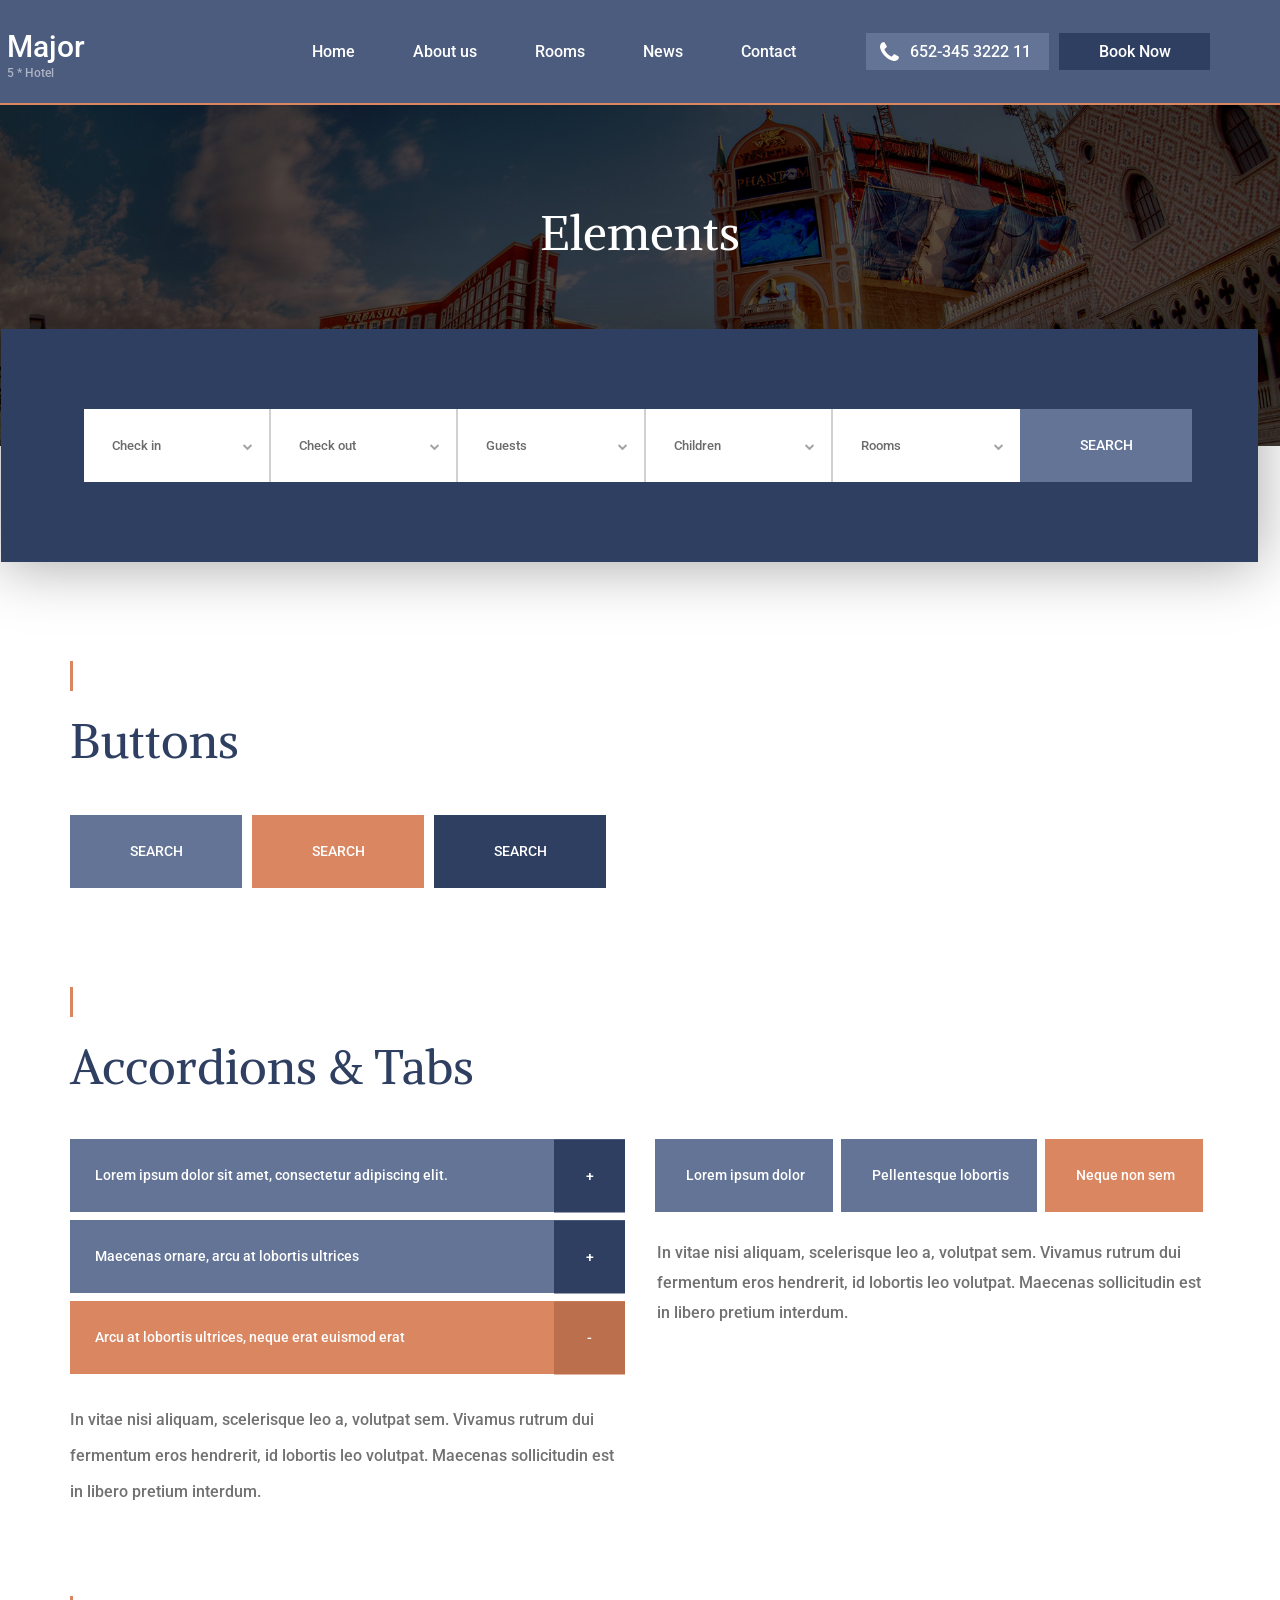
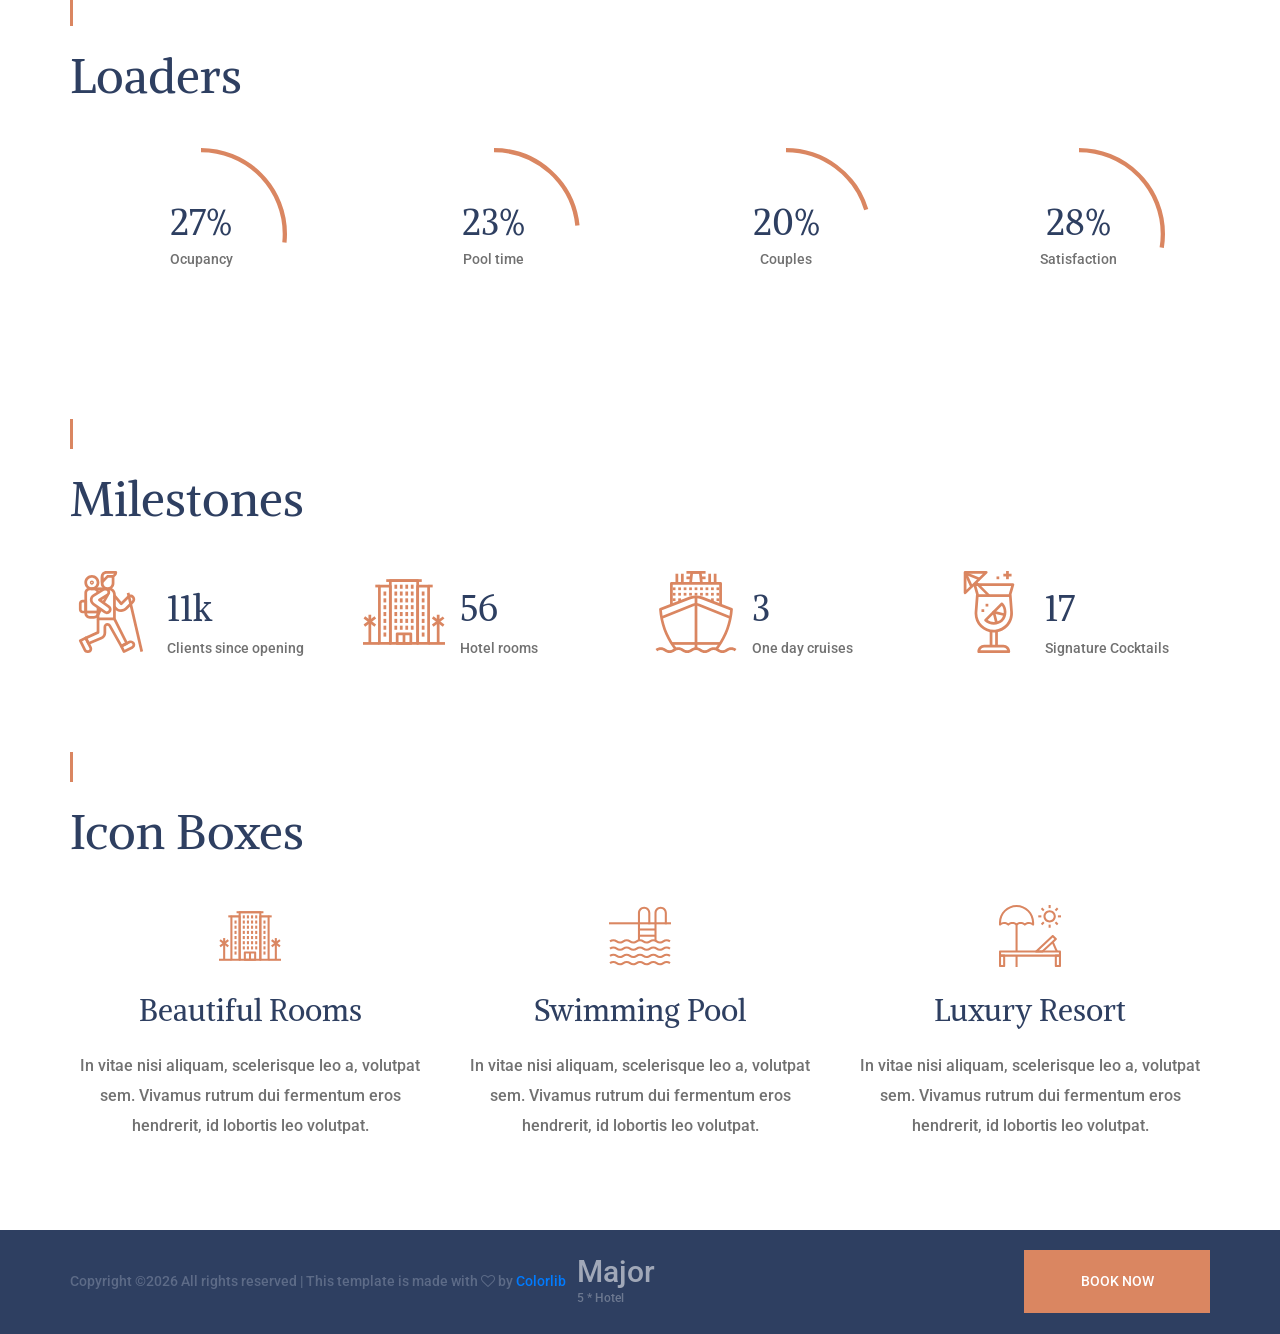
<file: RapidApiProject/wwwroot/major-master/elements.html>
<!DOCTYPE html>
<html lang="en">
<head>
<title>Elements</title>
<meta charset="utf-8">
<meta http-equiv="X-UA-Compatible" content="IE=edge">
<meta name="description" content="Major - 5* Hotel template project">
<meta name="viewport" content="width=device-width, initial-scale=1">
<link rel="stylesheet" type="text/css" href="styles/bootstrap-4.1.2/bootstrap.min.css">
<link href="plugins/font-awesome-4.7.0/css/font-awesome.min.css" rel="stylesheet" type="text/css">
<link rel="stylesheet" type="text/css" href="styles/elements.css">
<link rel="stylesheet" type="text/css" href="styles/elements_responsive.css">
</head>
<body>

<div class="super_container">
	
	<!-- Header -->
	<header class="header">
		<div class="container">
			<div class="row">
				<div class="col">
					<div class="header_content d-flex flex-row align-items-center justify-content-start">
						<div class="logo">
							<a href="#">
								<div>Major</div>
								<div>5 * Hotel</div>
							</a>
						</div>
						<nav class="main_nav">
							<ul class="d-flex flex-row align-items-center justify-content-start">
								<li><a href="index.html">Home</a></li>
								<li><a href="about.html">About us</a></li>
								<li><a href="rooms.html">Rooms</a></li>
								<li><a href="blog.html">News</a></li>
								<li><a href="contact.html">Contact</a></li>
							</ul>
						</nav>
						<div class="header_extra d-flex flex-row align-items-center justify-content-start ml-auto">
							<div class="phone d-flex flex-row align-items-center justify-content-start"><i class="fa fa-phone" aria-hidden="true"></i><span>652-345 3222 11</span></div>
							<div class="book_button trans_200"><a href="#">Book Now</a></div>
						</div>
						<div class="hamburger ml-auto"><i class="fa fa-bars" aria-hidden="true"></i></div>
					</div>
				</div>
			</div>
		</div>
	</header>

	<!-- Menu -->

	<div class="menu">
		<div class="background_image" style="background-image:url(images/menu.jpg)"></div>
		<div class="menu_content d-flex flex-column align-items-center justify-content-center">
			<ul class="menu_nav_list text-center">
				<li><a href="index.html">Home</a></li>
				<li><a href="about.html">About us</a></li>
				<li><a href="rooms.html">Rooms</a></li>
				<li><a href="news.html">News</a></li>
				<li><a href="contact.html">Contact</a></li>
			</ul>
			<div class="menu_review"><a href="#">Book Now</a></div>
		</div>
	</div>

	<!-- Home -->

	<div class="home">
		<div class="parallax_background parallax-window" data-parallax="scroll" data-image-src="images/elements.jpg" data-speed="0.8"></div>
		<div class="home_container">
			<div class="container">
				<div class="row">
					<div class="col">
						<div class="home_content text-center">
							<div class="home_title"><h1>Elements</h1></div>
						</div>
					</div>
				</div>
			</div>
		</div>
	</div>

	<!-- Search Box -->

	<div class="search_box">
		<div class="container">
			<div class="row">
				<div class="col">
					<div class="search_box_container d-flex flex-row align-items-center justify-content-start">
						<div class="search_form_container">
							<form action="#" id="search_form" class="search_form">
								<div class="d-flex flex-lg-row flex-column align-items-center justify-content-start">
									<ul class="search_form_list d-flex flex-row align-items-center justify-content-start flex-wrap">
										<li class="search_dropdown d-flex flex-row align-items-center justify-content-start">
											<span>Check in</span>
											<i class="fa fa-chevron-down ml-auto" aria-hidden="true"></i>
											<ul>
												<li>Check in item 1</li>
												<li>Check in item 2</li>
												<li>Check in item 3</li>
												<li>Check in item 4</li>
												<li>Check in item 5</li>
											</ul>
										</li>
										<li class="search_dropdown d-flex flex-row align-items-center justify-content-start">
											<span>Check out</span>
											<i class="fa fa-chevron-down ml-auto" aria-hidden="true"></i>
											<ul>
												<li>Check out item 1</li>
												<li>Check out item 2</li>
												<li>Check out item 3</li>
												<li>Check out item 4</li>
												<li>Check out item 5</li>
											</ul>
										</li>
										<li class="search_dropdown d-flex flex-row align-items-center justify-content-start">
											<span>Guests</span>
											<i class="fa fa-chevron-down ml-auto" aria-hidden="true"></i>
											<ul>
												<li>1</li>
												<li>2</li>
												<li>3</li>
												<li>4</li>
												<li>5</li>
											</ul>
										</li>
										<li class="search_dropdown d-flex flex-row align-items-center justify-content-start">
											<span>Children</span>
											<i class="fa fa-chevron-down ml-auto" aria-hidden="true"></i>
											<ul>
												<li>1</li>
												<li>2</li>
												<li>3</li>
												<li>4</li>
												<li>5</li>
											</ul>
										</li>
										<li class="search_dropdown d-flex flex-row align-items-center justify-content-start">
											<span>Rooms</span>
											<i class="fa fa-chevron-down ml-auto" aria-hidden="true"></i>
											<ul>
												<li>1</li>
												<li>2</li>
												<li>3</li>
												<li>4</li>
												<li>5</li>
											</ul>
										</li>
									</ul>
									<button class="search_button">search</button>
								</div>
							</form>
						</div>
					</div>
				</div>
			</div>
		</div>
	</div>

	<!-- Elements -->

	<div class="elements">
		<div class="container">
			<div class="row">
				<div class="col">
					
					<!-- Buttons -->
					<div class="buttons">
						<div class="section_title_container_2">
							<div class="section_title"><h1>Buttons</h1></div>
						</div>
						<div class="buttons_container d-flex flex-row align-items-start justify-content-start flex-wrap">
							<div class="e_button button button_1"><a href="#">search</a></div>
							<div class="e_button button button_2"><a href="#">search</a></div>
							<div class="e_button button button_3"><a href="#">search</a></div>
						</div>
					</div>

					<!-- Accordions & Tabs -->
					<div class="acc_and_tabs">
						<div class="section_title_container_2">
							<div class="section_title"><h1>Accordions & Tabs</h1></div>
						</div>
						<div class="row acc_tabs_row">
							
							<!-- Accordions -->
							<div class="col-lg-6">
								<div class="accordions">

									<!-- Accordion -->
									<div class="accordion_container">
										<div class="accordion d-flex flex-row align-items-center"><div>Lorem ipsum dolor sit amet, consectetur adipiscing elit.</div></div>
										<div class="accordion_panel">
											<div>
												<p>In vitae nisi aliquam, scelerisque leo a, volutpat sem. Vivamus rutrum dui fermentum eros hendrerit, id lobortis leo volutpat. Maecenas sollicitudin est in libero pretium interdum.</p>
											</div>
										</div>
									</div>
									
									<!-- Accordion -->
									<div class="accordion_container">
										<div class="accordion d-flex flex-row align-items-center"><div>Maecenas ornare, arcu at lobortis ultrices</div></div>
										<div class="accordion_panel">
											<div>
												<p>In vitae nisi aliquam, scelerisque leo a, volutpat sem. Vivamus rutrum dui fermentum eros hendrerit, id lobortis leo volutpat. Maecenas sollicitudin est in libero pretium interdum.</p>
											</div>
										</div>
									</div>

									<!-- Accordion -->
									<div class="accordion_container">
										<div class="accordion d-flex flex-row align-items-center active"><div>Arcu at lobortis ultrices, neque erat euismod erat</div></div>
										<div class="accordion_panel">
											<div>
												<p>In vitae nisi aliquam, scelerisque leo a, volutpat sem. Vivamus rutrum dui fermentum eros hendrerit, id lobortis leo volutpat. Maecenas sollicitudin est in libero pretium interdum.</p>
											</div>
										</div>
									</div>

								</div>
							</div>

							<!-- Tabs -->
							<div class="col-lg-6 tabs_col">
								<div class="tabs">
									<div class="tabs_container">
										<div class="tabs d-flex flex-row align-items-center justify-content-start flex-wrap">
											<div class="tab">Lorem ipsum dolor</div>
											<div class="tab">Pellentesque lobortis</div>
											<div class="tab active">Neque non sem</div>
										</div>
										<div class="tab_panels">
											<div class="tab_panel">
												<div class="tab_panel_content">
													<div class="tab_text">
														<p>In vitae nisi aliquam, scelerisque leo a, volutpat sem. Vivamus rutrum dui fermentum eros hendrerit, id lobortis leo volutpat. Maecenas sollicitudin est in libero pretium interdum.</p>
													</div>
												</div>
											</div>
											<div class="tab_panel">
												<div class="tab_panel_content">
													<div class="tab_text">
														<p>In vitae nisi aliquam, scelerisque leo a, volutpat sem. Vivamus rutrum dui fermentum eros hendrerit, id lobortis leo volutpat. Maecenas sollicitudin est in libero pretium interdum.</p>
													</div>
												</div>
											</div>
											<div class="tab_panel active">
												<div class="tab_panel_content">
													<div class="tab_text">
														<p>In vitae nisi aliquam, scelerisque leo a, volutpat sem. Vivamus rutrum dui fermentum eros hendrerit, id lobortis leo volutpat. Maecenas sollicitudin est in libero pretium interdum.</p>
													</div>
												</div>
											</div>
										</div>
									</div>
								</div>
							</div>
						</div>
					</div>

					<!-- Loaders -->
					<div class="loaders">
						<div class="section_title_container_2">
							<div class="section_title"><h1>Loaders</h1></div>
						</div>
						<div class="row loaders_row">

							<!-- Loader -->
							<div class="col-xl-3 col-md-6 loader_col">
								<!-- Loader -->
								<div class="loader_container text-center">
									<div class="loader text-center" data-perc="0.95"></div>
									<div class="loader_content">
										<div class="loader_title">Ocupancy</div>
									</div>
								</div>
							</div>

							<!-- Loader -->
							<div class="col-xl-3 col-md-6 loader_col">
								<!-- Loader -->
								<div class="loader_container text-center">
									<div class="loader text-center" data-perc="0.85"></div>
									<div class="loader_content">
										<div class="loader_title">Pool time</div>
									</div>
								</div>
							</div>

							<!-- Loader -->
							<div class="col-xl-3 col-md-6 loader_col">
								<!-- Loader -->
								<div class="loader_container text-center">
									<div class="loader text-center" data-perc="0.75"></div>
									<div class="loader_content">
										<div class="loader_title">Couples</div>
									</div>
								</div>
							</div>

							<!-- Loader -->
							<div class="col-xl-3 col-md-6 loader_col">
								<!-- Loader -->
								<div class="loader_container text-center">
									<div class="loader text-center" data-perc="1.00"></div>
									<div class="loader_content">
										<div class="loader_title">Satisfaction</div>
									</div>
								</div>
							</div>

						</div>
					</div>

					<!-- Milestones -->
					<div class="milestones">
						<div class="section_title_container_2">
							<div class="section_title"><h1>Milestones</h1></div>
						</div>
						<div class="row milestones_row">
				
							<!-- Milestone -->
							<div class="col-xl-3 col-md-6 milestone_col">
								<div class="milestone d-flex flex-row align-items-end justify-content-start">
									<div class="milestone_icon"><img src="images/icon_4.svg" alt="https://www.flaticon.com/authors/monkik"></div>
									<div class="milestone_content">
										<div class="milestone_counter" data-end-value="23" data-sign-after="k">0</div>
										<div class="milestone_text">Clients since opening</div>
									</div>
								</div>
							</div>

							<!-- Milestone -->
							<div class="col-xl-3 col-md-6 milestone_col">
								<div class="milestone d-flex flex-row align-items-end justify-content-start">
									<div class="milestone_icon"><img src="images/icon_1.svg" alt="https://www.flaticon.com/authors/monkik"></div>
									<div class="milestone_content">
										<div class="milestone_counter" data-end-value="120">0</div>
										<div class="milestone_text">Hotel rooms</div>
									</div>
								</div>
							</div>

							<!-- Milestone -->
							<div class="col-xl-3 col-md-6 milestone_col">
								<div class="milestone d-flex flex-row align-items-end justify-content-start">
									<div class="milestone_icon"><img src="images/icon_5.svg" alt="https://www.flaticon.com/authors/monkik"></div>
									<div class="milestone_content">
										<div class="milestone_counter" data-end-value="7">0</div>
										<div class="milestone_text">One day cruises</div>
									</div>
								</div>
							</div>

							<!-- Milestone -->
							<div class="col-xl-3 col-md-6 milestone_col">
								<div class="milestone d-flex flex-row align-items-end justify-content-start">
									<div class="milestone_icon"><img src="images/icon_6.svg" alt="https://www.flaticon.com/authors/monkik"></div>
									<div class="milestone_content">
										<div class="milestone_counter" data-end-value="36">0</div>
										<div class="milestone_text">Signature Cocktails</div>
									</div>
								</div>
							</div>

						</div>
					</div>

					<!-- Icon Boxes -->
					<div class="icon_boxes">
						<div class="section_title_container_2">
							<div class="section_title"><h1>Icon Boxes</h1></div>
						</div>
						<div class="row icon_box_row">

							<!-- Icon Box -->
							<div class="col-lg-4">
								<div class="icon_box text-center">
									<div class="icon_box_icon"><img src="images/icon_1.svg" alt="https://www.flaticon.com/authors/monkik"></div>
									<div class="icon_box_title"><h2>Beautiful Rooms</h2></div>
									<div class="icon_box_text">
										<p>In vitae nisi aliquam, scelerisque leo a, volutpat sem. Vivamus rutrum dui fermentum eros hendrerit, id lobortis leo volutpat.</p>
									</div>
								</div>
							</div>

							<!-- Icon Box -->
							<div class="col-lg-4">
								<div class="icon_box text-center">
									<div class="icon_box_icon"><img src="images/icon_2.svg" alt="https://www.flaticon.com/authors/monkik"></div>
									<div class="icon_box_title"><h2>Swimming Pool</h2></div>
									<div class="icon_box_text">
										<p>In vitae nisi aliquam, scelerisque leo a, volutpat sem. Vivamus rutrum dui fermentum eros hendrerit, id lobortis leo volutpat.</p>
									</div>
								</div>
							</div>

							<!-- Icon Box -->
							<div class="col-lg-4">
								<div class="icon_box text-center">
									<div class="icon_box_icon"><img src="images/icon_3.svg" alt="https://www.flaticon.com/authors/monkik"></div>
									<div class="icon_box_title"><h2>Luxury Resort</h2></div>
									<div class="icon_box_text">
										<p>In vitae nisi aliquam, scelerisque leo a, volutpat sem. Vivamus rutrum dui fermentum eros hendrerit, id lobortis leo volutpat.</p>
									</div>
								</div>
							</div>

						</div>
					</div>

				</div>
			</div>
		</div>
	</div>

	<!-- Footer -->

	<footer class="footer">
		<div class="container">
			<div class="row">
				<div class="col">
					<div class="footer_content d-flex flex-md-row flex-column align-items-center align-items-start justify-content-start">
						<div class="copyright"><!-- Link back to Colorlib can't be removed. Template is licensed under CC BY 3.0. -->
Copyright &copy;<script>document.write(new Date().getFullYear());</script> All rights reserved | This template is made with <i class="fa fa-heart-o" aria-hidden="true"></i> by <a href="https://colorlib.com" target="_blank">Colorlib</a>
<!-- Link back to Colorlib can't be removed. Template is licensed under CC BY 3.0. --></div>
						<div class="footer_logo">
							<div class="logo">
								<a href="#">
									<div>Major</div>
									<div>5 * Hotel</div>
								</a>
							</div>
						</div>
						<div class="button footer_button ml-md-auto"><a href="#">book now</a></div>
					</div>
				</div>
			</div>
		</div>
	</footer>
</div>

<script src="js/jquery-3.2.1.min.js"></script>
<script src="styles/bootstrap-4.1.2/popper.js"></script>
<script src="styles/bootstrap-4.1.2/bootstrap.min.js"></script>
<script src="plugins/greensock/TweenMax.min.js"></script>
<script src="plugins/greensock/TimelineMax.min.js"></script>
<script src="plugins/scrollmagic/ScrollMagic.min.js"></script>
<script src="plugins/greensock/animation.gsap.min.js"></script>
<script src="plugins/greensock/ScrollToPlugin.min.js"></script>
<script src="plugins/easing/easing.js"></script>
<script src="plugins/progressbar/progressbar.min.js"></script>
<script src="plugins/parallax-js-master/parallax.min.js"></script>
<script src="js/elements.js"></script>
</body>
</html>
</file>
<file: RapidApiProject/wwwroot/major-master/styles/elements.css>
@charset "utf-8";
/* CSS Document */

/******************************

[Table of Contents]

1. Fonts
2. Body and some general stuff
3. Header
4. Menu
5. Home
6. Search Box
7. Elements
	7.1 Buttons
	7.2 Accordions
	7.3 Tabs
	7.4 Loaders
	7.5 Milestones
	7.6 Icon Boxes
8. Footer


******************************/

/***********
1. Fonts
***********/

@import url('https://fonts.googleapis.com/css?family=Alike|Roboto:300,400,500,700,900');

/*********************************
2. Body and some general stuff
*********************************/

*
{
	margin: 0;
	padding: 0;
	-webkit-font-smoothing: antialiased;
	-webkit-text-shadow: rgba(0,0,0,.01) 0 0 1px;
	text-shadow: rgba(0,0,0,.01) 0 0 1px;
}
body
{
	font-family: 'Roboto', sans-serif;
	font-size: 14px;
	font-weight: 400;
	background: #FFFFFF;
	color: #a5a5a5;
}
div
{
	display: block;
	position: relative;
	-webkit-box-sizing: border-box;
    -moz-box-sizing: border-box;
    box-sizing: border-box;
}
ul
{
	list-style: none;
	margin-bottom: 0px;
}
p
{
	font-family: 'Roboto', sans-serif;
	font-size: 16px;
	line-height: 1.875;
	font-weight: 500;
	color: #717171;
	-webkit-font-smoothing: antialiased;
	-webkit-text-shadow: rgba(0,0,0,.01) 0 0 1px;
	text-shadow: rgba(0,0,0,.01) 0 0 1px;
}
p a
{
	display: inline;
	position: relative;
	color: inherit;
	border-bottom: solid 1px #ffa07f;
	-webkit-transition: all 200ms ease;
	-moz-transition: all 200ms ease;
	-ms-transition: all 200ms ease;
	-o-transition: all 200ms ease;
	transition: all 200ms ease;
}
p:last-of-type
{
	margin-bottom: 0;
}
a
{
	-webkit-transition: all 200ms ease;
	-moz-transition: all 200ms ease;
	-ms-transition: all 200ms ease;
	-o-transition: all 200ms ease;
	transition: all 200ms ease;
}
a, a:hover, a:visited, a:active, a:link
{
	text-decoration: none;
	-webkit-font-smoothing: antialiased;
	-webkit-text-shadow: rgba(0,0,0,.01) 0 0 1px;
	text-shadow: rgba(0,0,0,.01) 0 0 1px;
}
p a:active
{
	position: relative;
	color: #FF6347;
}
p a:hover
{
	color: #FFFFFF;
	background: #ffa07f;
}
p a:hover::after
{
	opacity: 0.2;
}
::selection
{
	background: rgba(218,134,97,1);
	color: #FFFFFF;
}
p::selection
{
	
}
h1{font-size: 48px;}
h2{font-size: 30px;}
h3{font-size: 24px;}
h4{font-size: 18px;}
h5{font-size: 14px;}
h1, h2, h3, h4, h5, h6
{
	font-family: 'Alike', sans-serif;
	-webkit-font-smoothing: antialiased;
	-webkit-text-shadow: rgba(0,0,0,.01) 0 0 1px;
	text-shadow: rgba(0,0,0,.01) 0 0 1px;
	line-height: 1.2;
	color: #2e3f61;
}
h1::selection, 
h2::selection, 
h3::selection, 
h4::selection, 
h5::selection, 
h6::selection
{
	
}
.form-control
{
	color: #db5246;
}
section
{
	display: block;
	position: relative;
	box-sizing: border-box;
}
.clear
{
	clear: both;
}
.clearfix::before, .clearfix::after
{
	content: "";
	display: table;
}
.clearfix::after
{
	clear: both;
}
.clearfix
{
	zoom: 1;
}
.float_left
{
	float: left;
}
.float_right
{
	float: right;
}
.trans_200
{
	-webkit-transition: all 200ms ease;
	-moz-transition: all 200ms ease;
	-ms-transition: all 200ms ease;
	-o-transition: all 200ms ease;
	transition: all 200ms ease;
}
.trans_300
{
	-webkit-transition: all 300ms ease;
	-moz-transition: all 300ms ease;
	-ms-transition: all 300ms ease;
	-o-transition: all 300ms ease;
	transition: all 300ms ease;
}
.trans_400
{
	-webkit-transition: all 400ms ease;
	-moz-transition: all 400ms ease;
	-ms-transition: all 400ms ease;
	-o-transition: all 400ms ease;
	transition: all 400ms ease;
}
.trans_500
{
	-webkit-transition: all 500ms ease;
	-moz-transition: all 500ms ease;
	-ms-transition: all 500ms ease;
	-o-transition: all 500ms ease;
	transition: all 500ms ease;
}
.fill_height
{
	height: 100%;
}
.super_container
{
	width: 100%;
	overflow: hidden;
}
.prlx_parent
{
	overflow: hidden;
}
.prlx
{
	height: 130% !important;
}
.parallax-window
{
    min-height: 400px;
    background: transparent;
}
.parallax_background
{
	position: absolute;
	top: 0;
	left: 0;
	width: 100%;
	height: 100%;
}
.background_image
{
	position: absolute;
	top: 0;
	left: 0;
	width: 100%;
	height: 100%;
	background-repeat: no-repeat;
	background-size: cover;
	background-position: center center;
}
.nopadding
{
	padding: 0px !important;
}
.section_title_container
{
	padding-top: 52px;
}
.section_title_container::after
{
	position: absolute;
	top: 0;
	left: 50%;
	-webkit-transform: translateX(-50%);
	-moz-transform: translateX(-50%);
	-ms-transform: translateX(-50%);
	-o-transform: translateX(-50%);
	transform: translateX(-50%);
	width: 3px;
	height: 30px;
	background: #da8661;
	content: '';
}
.section_title_container_2
{
	padding-top: 52px;
}
.section_title_container_2::after
{
	position: absolute;
	top: 0;
	left: 0;
	width: 3px;
	height: 30px;
	background: #da8661;
	content: '';
}
.section_title h1
{
	color: #2e3f61;
}
.section_text
{
	max-width: 910px;
	margin-left: auto;
	margin-right: auto;
	margin-top: 17px;
	font-size: 16px;
	font-weight: 500;
	color: #717171;
	line-height: 2.25;
}
.button
{
	width: 186px;
	height: 63px;
	background: #637496;
	text-align: center;
}
.button::before
{
	display: block;
	position: absolute;
	top: 0;
	left: 0;
	width: 0%;
	height: 100%;
	content: '';
	background: #da8661;
	z-index: 0;
	-webkit-transition: all 200ms ease;
	-moz-transition: all 200ms ease;
	-ms-transition: all 200ms ease;
	-o-transition: all 200ms ease;
	transition: all 400ms ease;
}
.button:hover::before
{
	width: 100%;
}
.button a
{
	display: block;
	position: relative;
	width: 100%;
	height: 100%;
	font-size: 14px;
	font-weight: 500;
	color: #FFFFFF;
	line-height: 63px;
	text-transform: uppercase;
	z-index: 1;
}

/*********************************
3. Header
*********************************/

.header
{
	position: fixed;
	top: 0;
	left: 0;
	width: 100%;
	background: #4c5c7e;
	z-index: 100;
	border-bottom: solid 2px #da8661;
}
.header_content
{
	width: 100%;
	height: 103px;
	-webkit-transition: all 400ms ease;
	-moz-transition: all 400ms ease;
	-ms-transition: all 400ms ease;
	-o-transition: all 400ms ease;
	transition: all 400ms ease;
}
.header.scrolled .header_content
{
	height: 80px;
}
.logo
{
	position: absolute;
	left: -63px;
	top: 55%;
	-webkit-transform: translateY(-50%);
	-moz-transform: translateY(-50%);
	-ms-transform: translateY(-50%);
	-o-transform: translateY(-50%);
	transform: translateY(-50%);
}
.logo a > div:first-child
{
	font-size: 30px;
	font-weight: 500;
	color: #FFFFFF;
	line-height: 0.75;
}
.logo a > div:last-child
{
	font-size: 12px;
	font-weight: 500;
	color: rgba(255,255,255,0.54);
	line-height: 0.75;
	margin-top: 11px;
}
.main_nav
{
	margin-left: 230px;
}
.main_nav ul li
{
	height: 37px;
	padding-left: 12px;
	padding-right: 11px;
	background: transparent;
	-webkit-transition: all 200ms ease;
	-moz-transition: all 200ms ease;
	-ms-transition: all 200ms ease;
	-o-transition: all 200ms ease;
	transition: all 200ms ease;
}
.main_nav ul li:not(:last-of-type)
{
	margin-right: 35px;
}
.main_nav ul li.active,
.main_nav ul li:hover
{
	background: #637496;
}
.main_nav ul li a
{
	font-size: 16px;
	font-weight: 500;
	color: #FFFFFF;
	line-height: 37px;
	white-space: nowrap;
}
.phone
{
	height: 37px;
	padding-left: 14px;
	padding-right: 18px;
	background: #637496;
	font-size: 16px;
	font-weight: 500;
	color: #FFFFFF;
	line-height: 37px;
	margin-right: 10px;
	white-space: nowrap;
}
.phone i
{
	color: #FFFFFF;
	font-size: 24px;
	margin-right: 11px;
}
.book_button
{
	width: 151px;
	height: 37px;
	background: #2e3f61;
	text-align: center;
}
.book_button:hover
{
	background: #637496;
}
.book_button a
{
	display: block;
	font-size: 16px;
	font-weight: 500;
	color: #FFFFFF;
	line-height: 37px;
}
.hamburger
{
	display: none;
	cursor: pointer;
	margin-top: 5px;
}
.hamburger i
{
	font-size: 18px;
	color: #FFFFFF;
	-webkit-transition: all 200ms ease;
	-moz-transition: all 200ms ease;
	-ms-transition: all 200ms ease;
	-o-transition: all 200ms ease;
	transition: all 200ms ease;
}
.hamburger i:hover
{
	color: #d6baa0;
}

/*********************************
4. Menu
*********************************/

.menu
{
	position: fixed;
	left: 0;
	top: -100vh;
	width: 100vw;
	height: 100vh;
	background: #0b1423;
	z-index: 99;
	-webkit-transition: all 800ms cubic-bezier(.88,.31,.65,.91);
	-moz-transition: all 800ms cubic-bezier(.88,.31,.65,.91);
	-ms-transition: all 800ms cubic-bezier(.88,.31,.65,.91);
	-o-transition: all 800ms cubic-bezier(.88,.31,.65,.91);
	transition: all 800ms cubic-bezier(.88,.31,.65,.91);
}
.menu.active
{
	top: 0;
}
.menu_content
{
	width: 100%;
	height: 100%;
}
.menu_nav_list li
{
	-webkit-transform: translateY(-50px);
	-moz-transform: translateY(-50px);
	-ms-transform: translateY(-50px);
	-o-transform: translateY(-50px);
	transform: translateY(-50px);
	visibility: hidden;
	opacity: 0;
	-webkit-transition: all 800ms ease;
	-moz-transition: all 800ms ease;
	-ms-transition: all 800ms ease;
	-o-transition: all 800ms ease;
	transition: all 800ms ease;
}
.menu_nav_list li:first-child
{
	transition-delay: 400ms;
}
.menu_nav_list li:nth-child(2)
{
	transition-delay: 500ms;
}
.menu_nav_list li:nth-child(3)
{
	transition-delay: 600ms;
}
.menu_nav_list li:nth-child(4)
{
	transition-delay: 700ms;
}
.menu_nav_list li:nth-child(5)
{
	transition-delay: 800ms;
}
.menu_nav_list li:nth-child(6)
{
	transition-delay: 900ms;
}
.menu_nav_list li:nth-child(7)
{
	transition-delay: 1000ms;
}
.menu_nav_list li:nth-child(8)
{
	transition-delay: 1100ms;
}
.menu_nav_list li:nth-child(9)
{
	transition-delay: 1200ms;
}
.menu.active .menu_nav_list li
{
	-webkit-transform: translateY(0px);
	-moz-transform: translateY(0px);
	-ms-transform: translateY(0px);
	-o-transform: translateY(0px);
	transform: translateY(0px);
	visibility: visible;
	opacity: 1;
}
.menu_nav_list li a
{
	position: relative;
	font-family: 'Playfair Display', serif;
	font-size: 40px;
	color: #FFFFFF;
	font-weight: 400;
	line-height: 1.3;
	-webkit-transition: all 400ms ease;
	-moz-transition: all 400ms ease;
	-ms-transition: all 400ms ease;
	-o-transition: all 400ms ease;
	transition: all 400ms ease;
}
.menu_nav_list li a::after
{
	display: block;
	position: absolute;
	top: 63%;
	-webkit-transform: translateY(-50%);
	-moz-transform: translateY(-50%);
	-ms-transform: translateY(-50%);
	-o-transform: translateY(-50%);
	transform: translateY(-50%);
	left: -15px;
	width: 0%;
	height: 3px;
	background: #FFFFFF;
	content: '';
	-webkit-transition: all 400ms ease;
	-moz-transition: all 400ms ease;
	-ms-transition: all 400ms ease;
	-o-transition: all 400ms ease;
	transition: all 400ms ease;
}
.menu_nav_list li a:hover
{
	color: #da8661;
}
.menu_nav_list li a:hover::after
{
	width: calc(100% + 30px);
}
.menu_review
{
	position: absolute;
	left: 50%;
	-webkit-transform: translateX(-50%);
	-moz-transform: translateX(-50%);
	-ms-transform: translateX(-50%);
	-o-transform: translateX(-50%);
	transform: translateX(-50%);
	bottom: 15px;
}
.menu_review a
{
	white-space: nowrap;
	line-height: 1.1;
	font-size: 12px;
	font-weight: 400;
	color: #FFFFFF;
	-webkit-transition: all 200ms ease;
	-moz-transition: all 200ms ease;
	-ms-transition: all 200ms ease;
	-o-transition: all 200ms ease;
	transition: all 200ms ease;
}
.menu_review a:hover
{
	color: #da8661;
}

/*********************************
5. Home
*********************************/

.home
{
	width: 100%;
	height: 446px;
}
.home_container
{
	position: absolute;
	left: 0;
	top: 205px;
	width: 100%;
}
.home_title h1
{
	font-size: 48px;
	color: #FFFFFF;
}
.home_text
{
	max-width: 910px;
	margin-left: auto;
	margin-right: auto;
	font-size: 16px;
	color: #FFFFFF;
	line-height: 2.25;
	margin-top: 12px;
}

/*********************************
6. Search Box
*********************************/

.search_box
{
	background: transparent;
}
.search_box_container
{
	width: calc(100% + 117px);
	left: -69px;
	height: 233px;
	background: #2e3f61;
	margin-top: -117px;
	box-shadow: 0px 3px 57px rgba(0,0,0,0.35);
	z-index: 1;
	padding-left: 83px;
	padding-right: 66px;
}
.search_form_container
{
	width: 100%;
}
.search_form
{
	display: block;
	width: 100%;
}
.search_form > div
{
	width: 100%;
	height: 100%;
}
.search_form_list
{
	width: calc(100% - 172px);
	height: 100%;
}
.search_form_list > li
{
	position: relative;
	width: 20%;
	height: 73px;
	cursor: pointer;
	padding-left: 28px;
	padding-right: 16px;
	background: #FFFFFF;
}
.search_form_list > li:not(:last-child)
{
	border-right: solid 2px #d1d1d1;
}
.search_form_list > li::after
{
	display: block;
	position: absolute;
	left: 0;
	bottom: 0;
	width: 100%;
	height: 4px;
	background: #da8661;
	content: '';
	visibility: hidden;
	opacity: 0;
	-webkit-transition: all 200ms ease;
	-moz-transition: all 200ms ease;
	-ms-transition: all 200ms ease;
	-o-transition: all 200ms ease;
	transition: all 200ms ease;
}
.search_form_list > li:hover::after
{
	visibility: visible;
	opacity: 1;
}
.search_form_list > li span
{
	font-size: 13px;
	font-weight: 500;
	color: #6b6b6b;
}
.search_form_list > li i
{
	font-size: 10px;
	font-weight: 500;
	color: #a3a3a3;
}
.search_form_list > li > ul
{
	position: absolute;
	left: 0;
	top: 100%;
	width: 100%;
	background: #FFFFFF;
	padding-left: 28px;
	padding-top: 20px;
	padding-bottom: 20px;
	visibility: hidden;
	opacity: 0;
	box-shadow: 0px 3px 25px rgba(0,0,0,0.15);
	z-index: 1;
}
.search_form_list > li.active > ul
{
	visibility: visible;
	opacity: 1;
}
.search_form_list > li > ul > li:not(:last-of-type)
{
	margin-bottom: 10px;
}
.search_form_list > li > ul > li
{
	font-size: 13px;
	font-weight: 500;
	color: #a3a3a3;
	-webkit-transition: all 200ms ease;
	-moz-transition: all 200ms ease;
	-ms-transition: all 200ms ease;
	-o-transition: all 200ms ease;
	transition: all 200ms ease;
}
.search_form_list > li > ul > li:hover
{
	color: #6b6b6b;
}
.search_button
{
	width: 172px;
	height: 73px;
	background: #637496;
	color: #FFFFFF;
	font-size: 14px;
	font-weight: 500;
	color: #FFFFFF;
	text-transform: uppercase;
	cursor: pointer;
	border: none;
	outline: none;
}

/*********************************
7. Elements
*********************************/

.elements
{
	background: #FFFFFF;
	padding-top: 99px;
	padding-bottom: 89px;
}

/*********************************
7.1 Buttons
*********************************/

.buttons
{

}
.buttons_container
{
	margin-top: 44px;
}
.buttons_container .e_button:not(:last-child)
{
	margin-right: 10px;
}
.e_button
{
	width: 172px;
	height: 73px;
	margin-bottom: 10px;
}
.e_button a
{
	line-height: 73px;
}
.button_2
{
	background: #da8661;
}
.button_2::before
{
	background: #637496;
}
.button_3
{
	background: #2e3f61;
}
.button_3::before
{
	background: #637496;
}

/*********************************
7.2 Accordions
*********************************/

.acc_and_tabs
{
	margin-top: 89px;
}
.acc_tabs_row
{
	margin-top: 43px;
}
.accordion_container:not(:last-child)
{
	margin-bottom: 8px;
}
.accordion
{
	height: 73px;
	width: 100%;
	background: #637496;
	padding-left: 25px;
	cursor: pointer;
	color: #FFFFFF;
	font-size: 14px;
	font-weight: 500;
	line-height: 73px;
	-webkit-transition: all 200ms ease;
	-moz-transition: all 200ms ease;
	-ms-transition: all 200ms ease;
	-o-transition: all 200ms ease;
	transition: all 200ms ease;
}
.accordion.active
{
	background: #da8661;
}
.accordion div
{
	max-width: 90%;
	overflow: hidden;
	white-space: nowrap;
}
.accordion::after
{
	display: -webkit-box;
	display: -moz-box;
	display: -ms-flexbox;
	display: -webkit-flex;
	display: flex;
	flex-direction: column;
	justify-content: center;
	align-items: center;
	position: absolute;
	top: 50%;
	-webkit-transform: translateY(-50%);
	-moz-transform: translateY(-50%);
	-ms-transform: translateY(-50%);
	-o-transform: translateY(-50%);
	transform: translateY(-50%);
	right: 0;
	height: 100%;
	width: 71px;
	background: #2e3f61;
	content: '+';
	font-size: 14px;
	color: #FFFFFF;
	font-weight: 500;
	-webkit-transition: all 200ms ease;
	-moz-transition: all 200ms ease;
	-ms-transition: all 200ms ease;
	-o-transition: all 200ms ease;
	transition: all 200ms ease;
}
.accordion.active::after
{
	content: '-';
	color: #FFFFFF;
	background: #bb6f4d;
}
.accordion_panel
{
	padding-right: 8px;
	max-height: 0px;
	overflow: hidden;
	-webkit-transition: all 500ms ease;
	-moz-transition: all 500ms ease;
	-ms-transition: all 500ms ease;
	-o-transition: all 500ms ease;
	transition: all 500ms ease;
}
.accordion_panel > div
{
	padding-bottom: 20px;
}
.accordion_panel p
{
	padding-top: 28px;
	line-height: 2.25;
}

/*********************************
7.3 Tabs
*********************************/

.tabs
{
	width: 100%;
	background: #FFFFFF;
}
.tabs_container
{
	width: 100%;
}
.tab
{
	height: 73px;
	background: #637496;
	font-size: 14px;
	color: #FFFFFF;
	font-weight: 500;
	line-height: 73px;
	padding-left: 31px;
	padding-right: 28px;
	text-align: center;
	cursor: pointer;
	white-space: nowrap;
	margin-bottom: 9px;
	-webkit-transition: all 200ms ease;
	-moz-transition: all 200ms ease;
	-ms-transition: all 200ms ease;
	-o-transition: all 200ms ease;
	transition: all 200ms ease;
}
.tab:not(:last-child)
{
	margin-right: 8px;
}
.tab.active
{
	background: #da8661;
	color: #FFFFFF;
}
.tab_panels
{
	padding-left: 2px;
	padding-right: 2px;
	padding-top: 25px;
	padding-bottom: 32px;
}
.tab_panel
{
	display: none !important;
	width: 100%;
	height: 100%;
	-webkit-animation: fadeEffect 1s;
    animation: fadeEffect 1s;
}
/* Fade in tabs */
@-webkit-keyframes fadeEffect {
    from {opacity: 0;}
    to {opacity: 1;}
}

@keyframes fadeEffect {
    from {opacity: 0;}
    to {opacity: 1;}
}
.tab_panel.active
{
	display: block !important;
}
.tab_panel_content p:last-of-type
{
	margin-bottom: 0;
}
.tab_text
{
	margin-top: -2px;
}
.tab_text p
{
	-webkit-transform: translateY(-6px);
	-moz-transform: translateY(-6px);
	-ms-transform: translateY(-6px);
	-o-transform: translateY(-6px);
	transform: translateY(-6px);
}
.tab_image
{
	width: 100%;
}
.tab_image img
{
	max-width: 100%;
}

/*********************************
7.4 Loaders
*********************************/

.loaders
{
	margin-top: 66px;
}
.loaders_row
{
	margin-top: 42px;
}
.loader_container
{
	height: 172px;
}
.loader_container:nth-last-child(n+3)
{
	margin-bottom: 49px;
}
.loader
{
	width: 172px;
	height: 172px;
	margin: 0 auto;
	background: transparent;
}
.loader_content
{
	position: absolute;
	left: 50%;
	bottom: 55px;
	-webkit-transform: translateX(-50%);
	-moz-transform: translateX(-50%);
	-ms-transform: translateX(-50%);
	-o-transform: translateX(-50%);
	transform: translateX(-50%);
	font-size: 18px;
	font-weight: 500;
	color: #232323;
	white-space: nowrap;
	text-align: center;
}
.loader_title
{
	font-size: 14px;
	font-weight: 500;
	color: #717171;
	line-height: 0.75;
	white-space: nowrap;
}
.progressbar-text
{
	top: 43% !important;
	font-family: 'Alike', serif !important;
	font-size: 36px !important;
	font-weight: 400 !important;
	color: #2e3f61 !important;
	line-height: 0.75 !important;
}

/*********************************
7.5 Milestones
*********************************/

.milestones
{
	margin-top: 99px;
}
.milestones_row
{
	margin-top: 43px;
}
.milestone_icon
{
	width: 82px;
	height: 82px;
}
.milestone_icon img
{
	max-width: 100%;
}
.milestone_content
{
	padding-left: 15px;
}
.milestone_counter
{
	font-family: 'Alike', serif;
	font-size: 36px;
	color: #2e3f61;
	line-height: 0.75;
}
.milestone_text
{
	font-size: 14px;
	color: #717171;
	font-weight: 500;
	line-height: 0.75;
	margin-top: 21px;
}

/*********************************
7.6 Icon Boxes
*********************************/

.icon_boxes
{
	margin-top: 99px;
}
.icon_box_row
{
	margin-top: 43px;
}
.icon_box_icon
{
	width: 62px;
	height: 62px;
	margin-left: auto;
	margin-right: auto;
}
.icon_box_icon img
{
	max-width: 100%;
}
.icon_box_title
{
	margin-top: 25px;
}
.icon_box_text
{
	margin-top: 23px;
}

/*********************************
8. Footer
*********************************/

.footer
{
	display: block;
	width: 100%;
	background: #2e3f61;
}
.footer_content
{
	width: 100%;
	height: 104px;
}
.footer_button
{
	background: #da8661;
}
.footer_button::before
{
	background: #637496;
}
.copyright
{
	font-size: 14px;
	font-weight: 500;
	color: rgba(164,174,195,0.4);
}
.footer_logo
{
	position: absolute;
	top: 50%;
	left: 50%;
	-webkit-transform: translate(-50%, -50%);
	-moz-transform: translate(-50%, -50%);
	-ms-transform: translate(-50%, -50%);
	-o-transform: translate(-50%, -50%);
	transform: translate(-50%, -50%);
}
.footer_logo .logo
{
	opacity: 0.55;
}
</file>
<file: RapidApiProject/wwwroot/major-master/styles/elements_responsive.css>
@charset "utf-8";
/* CSS Document */

/******************************

[Table of Contents]

1. 1600px
2. 1440px
3. 1280px
4. 1199px
5. 1024px
6. 991px
7. 959px
8. 880px
9. 768px
10. 767px
11. 539px
12. 479px
13. 400px

******************************/

/************
1. 1600px
************/

@media only screen and (max-width: 1600px)
{
	
}

/************
2. 1440px
************/

@media only screen and (max-width: 1440px)
{
	
}

/************
3. 1380px
************/

@media only screen and (max-width: 1380px)
{
	
}

/************
3. 1280px
************/

@media only screen and (max-width: 1280px)
{
	
}

/************
4. 1199px
************/

@media only screen and (max-width: 1199px)
{
	.logo
	{
		position: relative;
		left: auto;
		top: auto;
		-webkit-transform: translateY(5px);
		-moz-transform: translateY(5px);
		-ms-transform: translateY(5px);
		-o-transform: translateY(5px);
		transform: translateY(5px);
	}
	.main_nav
	{
		margin-left: 80px;
	}
	.main_nav ul li:not(:last-of-type)
	{
		margin-right: 20px;
	}
	.main_nav ul li a
	{
		font-size: 15px;
	}
	.book_button
	{
		width: 121px;
	}
	.phone
	{
		font-size: 14px;
	}
	.phone i
	{
		font-size: 20px;
	}
	.search_box_container
	{
		padding-left: 45px;
		padding-right: 40px;
	}
	.loader_col:nth-last-child(n+3)
	{
		margin-bottom: 80px;
	}
	.milestone_col:nth-last-child(n+3)
	{
		margin-bottom: 80px;
	}
}

/************
4. 1100px
************/

@media only screen and (max-width: 1100px)
{
	
}

/************
5. 1024px
************/

@media only screen and (max-width: 1024px)
{
	
}

/************
6. 991px
************/

@media only screen and (max-width: 991px)
{
	.main_nav,
	.header_extra
	{
		display: none !important;
	}
	.hamburger
	{
		display: block;
	}
	.search_box_container
	{
		height: auto;
		padding-top: 40px;
		padding-bottom: 40px;
	}
	.search_form_list
	{
		width: 100%;
	}
	.search_form_list > li
	{
		width: 50%;
		margin-bottom: 15px;
	}
	.search_form_list > li:not(:last-child)
	{
		border-right: none;
	}
	.search_form_list > li:nth-child(odd)
	{
		border-right: solid 2px #d1d1d1;
	}
	.tabs_col
	{
		margin-top: 80px;
	}
	.icon_box_row > div[class^='col']:not(:last-child)
	{
		margin-bottom: 80px;
	}
}

/************
7. 959px
************/

@media only screen and (max-width: 959px)
{
	
}

/************
8. 880px
************/

@media only screen and (max-width: 880px)
{
	
}

/************
9. 768px
************/

@media only screen and (max-width: 768px)
{
	
}

/************
10. 767px
************/

@media only screen and (max-width: 767px)
{
	.home_title h1
	{
		font-size: 56px;
	}
	.home_text
	{
		font-size: 14px;
		max-width: 100%;
	}
	.loader_col:nth-last-child(n+3)
	{
		margin-bottom: 0px;
	}
	.loader_col:not(:last-child)
	{
		margin-bottom: 80px;
	}
	.milestone_col:nth-last-child(n+3)
	{
		margin-bottom: 0px;
	}
	.milestone_col:not(:last-child)
	{
		margin-bottom: 80px;
	}
	.footer_content
	{
		height: auto;
		padding-top: 60px;
		padding-bottom: 60px;
	}
	.footer_logo
	{
		position: relative;
		top: auto;
		left: auto;
		-webkit-transform: none;
		-moz-transform: none;
		-ms-transform: none;
		-o-transform: none;
		transform: none;
		margin-top: 50px;
	}
	.footer_button
	{
		margin-top: 60px;
	}
}

/************
11. 575px
************/

@media only screen and (max-width: 575px)
{
	p
	{
		font-size: 14px;
	}
	.home
	{
		height: 75vh;
	}
	.menu_nav_list li a
	{
		font-size: 36px;
	}
	.section_title h1
	{
		font-size: 36px;
	}
	.section_text
	{
		font-size: 14px;
	}
	.button
	{
		width: 140px;
		height: 50px;
	}
	.button a
	{
		font-size: 12px;
		line-height: 50px;
	}
	.home_title h1
	{
		font-size: 48px;
	}
	.search_box_container
	{
		width: 100%;
		left: auto;
		margin-top: -100px;
	}
	.search_form_list > li
	{
		width: 100%;
		height: 53px;
	}
	.search_form_list > li:nth-child(odd)
	{
		border-right: none;
	}
	.search_button
	{
		width: 152px;
		height: 53px;
		font-size: 12px;
		margin-top: 6px;
	}
	.accordion,
	.tab
	{
		height: 53px;
		line-height: 53px;
	}
	.tab
	{
		padding-left: 20px;
		padding-right: 20px;
	}
}

/************
11. 539px
************/

@media only screen and (max-width: 539px)
{
	
}

/************
12. 480px
************/

@media only screen and (max-width: 480px)
{
	
}

/************
13. 479px
************/

@media only screen and (max-width: 479px)
{
	
}

/************
14. 400px
************/

@media only screen and (max-width: 400px)
{
	
}
</file>
